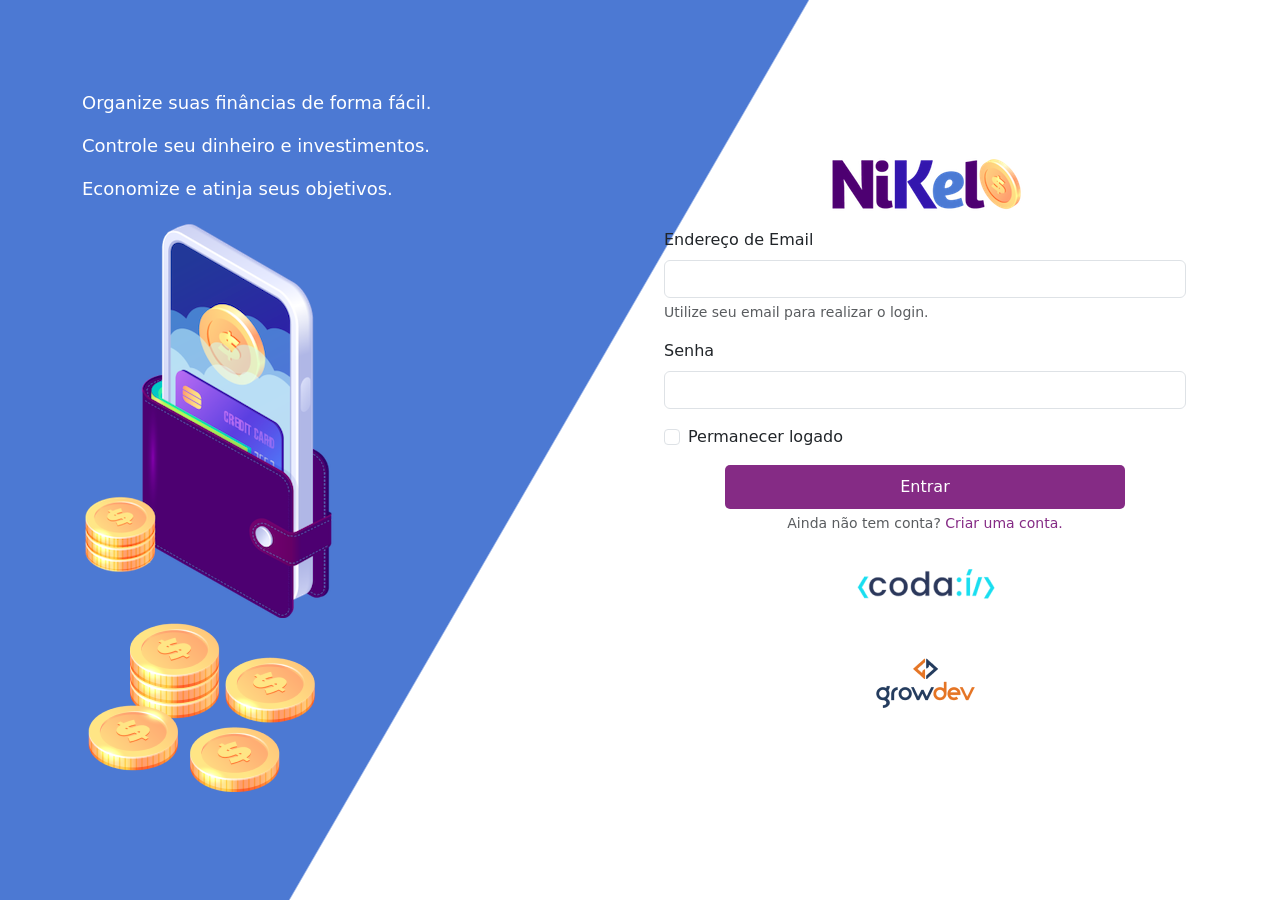
<file: index.html>
<!DOCTYPE html>
<html lang="pt-br">
<head>
    <meta charset="UTF-8">
    <meta name="viewport" content="width=device-width, initial-scale=1.0">
    <title>Nikel</title>
    <link href="https://cdn.jsdelivr.net/npm/bootstrap@5.3.8/dist/css/bootstrap.min.css" rel="stylesheet" integrity="sha384-sRIl4kxILFvY47J16cr9ZwB07vP4J8+LH7qKQnuqkuIAvNWLzeN8tE5YBujZqJLB" crossorigin="anonymous">
    <link rel="stylesheet" href="./css/styles.css">
</head>
<body id="login">
    <main>
        <div class="container">
            <div class="row vh-100">
                <div class="col d-flex justify-content-center flex-column my-5">
                    <div class="text-login">
                        <p>Organize suas finâncias de forma fácil.</p>
                        <p>Controle seu dinheiro e investimentos.</p>
                        <p>Economize e atinja seus objetivos.</p>
                    </div>
                    <div>
                        <img src="./assets/images/pocket.png" alt="image pocket" class="img-fluid">
                        <img src="./assets//images/coins.png" alt="image coins" class="img-fluid d-none d-md-block">
                    </div>
                </div>
                <div class="col d-flex justify-content-center flex-column my-5">
                    <div class="container">
                        <div class="row">
                            <div class="col">
                                <div class="text-center mb-3">
                                    <img src="./assets/images/nikel-logo.png" alt="logo nikel" class="img-fluid">
                                </div>
                            </div>
                        </div>
                        <div class="row">
                            <div class="col">
                                <form id="login-form">
                                    <div class="mb-3">
                                        <label for="loginInputEmail1" class="form-label">Endereço de Email</label>
                                        <input type="email" required class="form-control" id="loginInputEmail1" aria-describedby="emailHelp">
                                        <div id="emailHelp" class="form-text">Utilize seu email para realizar o login.</div>
                                    </div>
                                    <div class="mb-3">
                                        <label for="loginInputPassword1" class="form-label">Senha</label>
                                        <input type="password" required class="form-control" id="loginInputPassword1">
                                    </div>
                                    <div class="mb-3 form-check">
                                        <input type="checkbox" class="form-check-input" id="loginCheck1">
                                        <label class="form-check-label" for="loginCheck1">Permanecer logado</label>
                                    </div>
                                    <div class="w-100 d-flex justify-content-center">
                                        <button type="submit" class="button-login">Entrar</button>
                                    </div>
                                </form>
                            </div>
                        </div>
                        <div class="row">
                            <div class="col text-center form-text">
                                <p>Ainda não tem conta? <span class="link-criar-contra"  data-bs-toggle="modal" data-bs-target="#registerModal">Criar uma conta.</span></p>
                            </div>
                        </div>
                        <div class="row">
                            <div class="col d-flex justify-content-center mt-3">
                                <div>
                                    <img src="./assets/images/codai-logo.png" alt="codai-logo">
                                </div>
                            </div>
                        </div>
                        <div class="row">
                            <div class="col  d-flex justify-content-center  mt-3">
                                <div>
                                    <img src="./assets/images/growdev-logo.png" alt="growdev-logo">
                                </div>
                            </div>
                        </div>
                    </div>
                </div>
            </div>
        </div>

        <!-- MODAL -->
        <div class="modal fade" id="registerModal" tabindex="-1" aria-labelledby="registerModalLabel" aria-hidden="true">
        <form id="create-form">
            <div class="modal-dialog">
                <div class="modal-content">
                <div class="modal-header">
                    <h1 class="modal-title fs-5" id="registerModalLabel">Criar Conta</h1>
                    <button type="button" class="btn-close" data-bs-dismiss="modal" aria-label="Close"></button>
                </div>
                <div class="modal-body">
                    <div class="mb-3">
                        <label for="registerInputEmail1" class="form-label">Endereço de Email</label>
                        <input type="email" class="form-control" id="registerInputEmail1" aria-describedby="emailHelp">
                        <div id="emailHelp" class="form-text">Utilize seu email para criar a conta.</div>
                    </div>
                    <div class="mb-3">
                        <label for="registerInputPassword1" class="form-label">Senha</label>
                        <input type="password" class="form-control" id="registerInputPassword1">
                        <div id="passwordHelp" class="form-text">Utilize uma senha fácil de lembrar e anote para não esquecer.</div>
                    </div>
                </div>
                <div class="modal-footer">
                    <button type="button" class="ver-todas-btn" style="background: gray;" onmouseover="this.style.backgroundColor='#444444';" onmouseout="this.style.backgroundColor='gray';" data-bs-dismiss="modal">Cancelar</button>
                    <button type="submit" class="ver-todas-btn">Criar conta</button>
                </div>
                </div>
            </div>
        </form>
        </div>
    </main>

    <script src="https://cdn.jsdelivr.net/npm/bootstrap@5.3.8/dist/js/bootstrap.bundle.min.js" integrity="sha384-FKyoEForCGlyvwx9Hj09JcYn3nv7wiPVlz7YYwJrWVcXK/BmnVDxM+D2scQbITxI" crossorigin="anonymous"></script>
    <script src="./js/index.js"></script>
</body>
</html>
</file>
<file: css/styles.css>
#login{
    background: linear-gradient(120deg, #4c79d3 44.9%, #ffffff 45%) no-repeat fixed;

}

#app{
    background: linear-gradient(120deg, #ffffff 44.9%, #4c79d3 45%) no-repeat fixed;

}

.text-login{
    color: #ffffff;
    font-size: 18px;
    font-weight: 500;
}

header > nav{
    padding: 5px;
    border-bottom: 1px solid black;
}

.logout{
    min-width: 5rem !important;
}

.small-letters-c{
    font-size: 15px;
    color: rgb(68, 68, 68);

}

.table-value{
    background-color: white;
    padding: 5px;
    padding-top: 5px;
    border-radius: 0px 0px 10px 10px;
    display: flex;
    align-items: center;
    justify-content: center;
    border-bottom: 1px solid black;
}
.btn-plus{
    border-radius: 100%; 
    height: 60px;
    width: 60px;
    display: flex; 
    align-items: center; 
    justify-content: center;
    background: rgb(131, 27, 131);
    border: none;
    color: white;
    position: fixed;
    bottom: 1rem;
    right: 1rem;
}
.btn-plus:hover{
    background: violet;
    cursor: pointer;
}

.table-header{
    background-color: white;
    padding: 5px;
    padding-top: 10px;
    border-radius: 10px 10px 0px 0px;
    display: flex;
    align-items: center;
    justify-content: center;
    border-bottom: 1px solid black;
}

.ver-todas-btn{
    background: rgb(138, 64, 138);
    padding: 5px 30px;
    border-radius: 5px;
    color: white;
    border: none;
    margin: 15px;
}
.ver-todas-btn:hover{
    cursor: pointer;
    background:violet;
}
.color-black{
    color: black;
}

.icon-detail{
    font-size: 50px;
    margin-right: 10px;
    vertical-align: middle;
}

.button-login{
    width: 400px;
    background: rgb(133, 43, 133);
    padding: 10px;
    border-radius: 5px;
    color: white;
    border: none;
}

.button-login:hover{
    background: violet;
}

.link-criar-contra{
    color: rgb(133, 43, 133);
}


.link-criar-contra:hover{
    color: violet;
    cursor: pointer;
}
</file>
